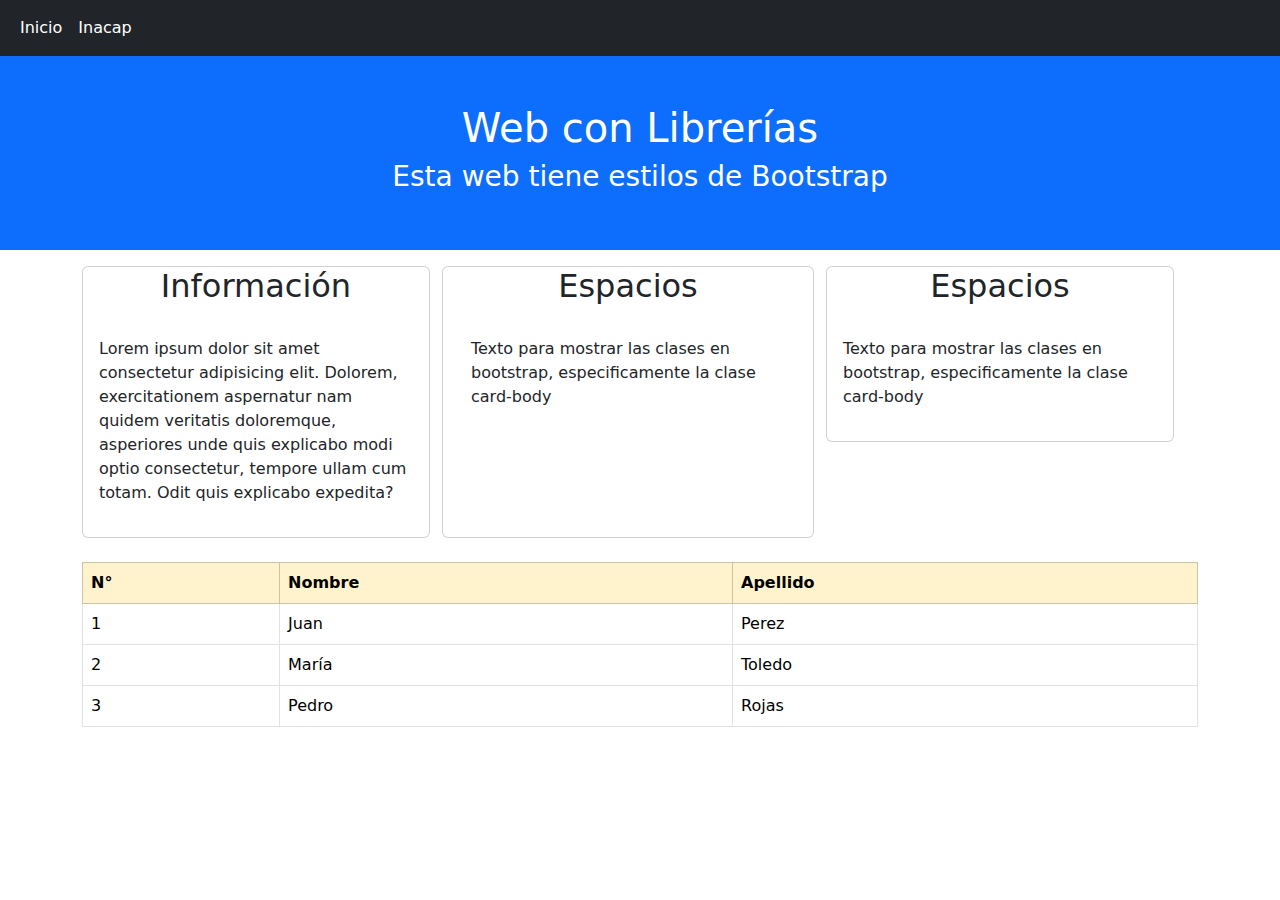
<file: index.html>
<!-- ir a codeshare.io/64KgN0 -->
<!DOCTYPE html>
<html lang="en">

<head>
    <meta charset="UTF-8">
    <meta name="viewport" content="width=device-width, initial-scale=1.0">
    <title>Web Bootstrap</title>
    <!-- pegar el link de bootstrap para utilizar sus estilos por medio de las clases -->
    <link href="https://cdn.jsdelivr.net/npm/bootstrap@5.3.3/dist/css/bootstrap.min.css" rel="stylesheet"
        integrity="sha384-QWTKZyjpPEjISv5WaRU9OFeRpok6YctnYmDr5pNlyT2bRjXh0JMhjY6hW+ALEwIH" crossorigin="anonymous">
</head>

<body>
    <!-- los estilos de bootstrap van en las clases  -->
    <!-- bg-primary es el color de fondo azul (primary, success, danger) 
            p-5 es el espaciado va de 1 al 5
            text-center centra el texto, y existe text-end(final) text-start 
            text-white es el texto blanco -->
    <nav class="navbar navbar-expand-sm bg-dark">
        <div class="container-fluid ">
            <ul class="navbar-nav">
                <!-- a es la etiqueta que permite redireccionar -->
                <li class="nav-item">
                    <a href="" class="nav-link text-white">Inicio</a>
                </li>
                <li class="nav-item">
                    <a href="https://www.inacap.cl" target="_blank" class="nav-link text-white">Inacap</a>
                </li>
            </ul>
        </div>
    </nav>
    <header class="bg-primary p-5 text-center text-white">
        <h1>Web con Librerías</h1>
        <h3>Esta web tiene estilos de Bootstrap</h3>
    </header>
    <main class="container">
        <div class="col-12 row">
            <!-- recuadro -->
            <div class="mt-3 col-4">
            <div class="card">
                <div class="card-title">
                    <h2 class="text-center">Información</h2>
                </div>
                <div class="card-body">
                    <p>Lorem ipsum dolor sit amet consectetur adipisicing elit. Dolorem, exercitationem aspernatur nam
                        quidem veritatis doloremque, asperiores unde quis explicabo modi optio consectetur, tempore
                        ullam cum totam. Odit quis explicabo expedita?</p>
                </div>
            </div>
        </div>
            <div class="card mt-3 col-4">
                <div class="card-title">
                    <h2 class="text-center">Espacios</h2>
                </div>
                <div class="card-body">
                    <p>Texto para mostrar las clases en bootstrap, especificamente la clase card-body</p>
                </div>
            </div>
            <div class=" mt-3 col-4">
                <div class="card">
                    <div class="card-title">
                        <h2 class="text-center">Espacios</h2>
                    </div>
                    <div class="card-body">
                        <p>Texto para mostrar las clases en bootstrap, especificamente la clase card-body</p>
                    </div>
                </div>
            </div>
        </div>
        <div class="table-responsive mt-4">
            <table class="table table-bordered table-hover">
                <thead class="table-warning">
                    <tr>
                        <th>N°</th>
                        <th>Nombre</th>
                        <th>Apellido</th>
                    </tr>
                </thead>
                <tbody>
                    <tr>
                        <td>1</td>
                        <td>Juan</td>
                        <td>Perez</td>
                    </tr>
                    <tr>
                        <td>2</td>
                        <td>María</td>
                        <td>Toledo</td>
                    </tr>
                    <tr>
                        <td>3</td>
                        <td>Pedro</td>
                        <td>Rojas</td>
                    </tr>
                </tbody>
            </table>
        </div>
    </main>
</body>

</html>
</file>
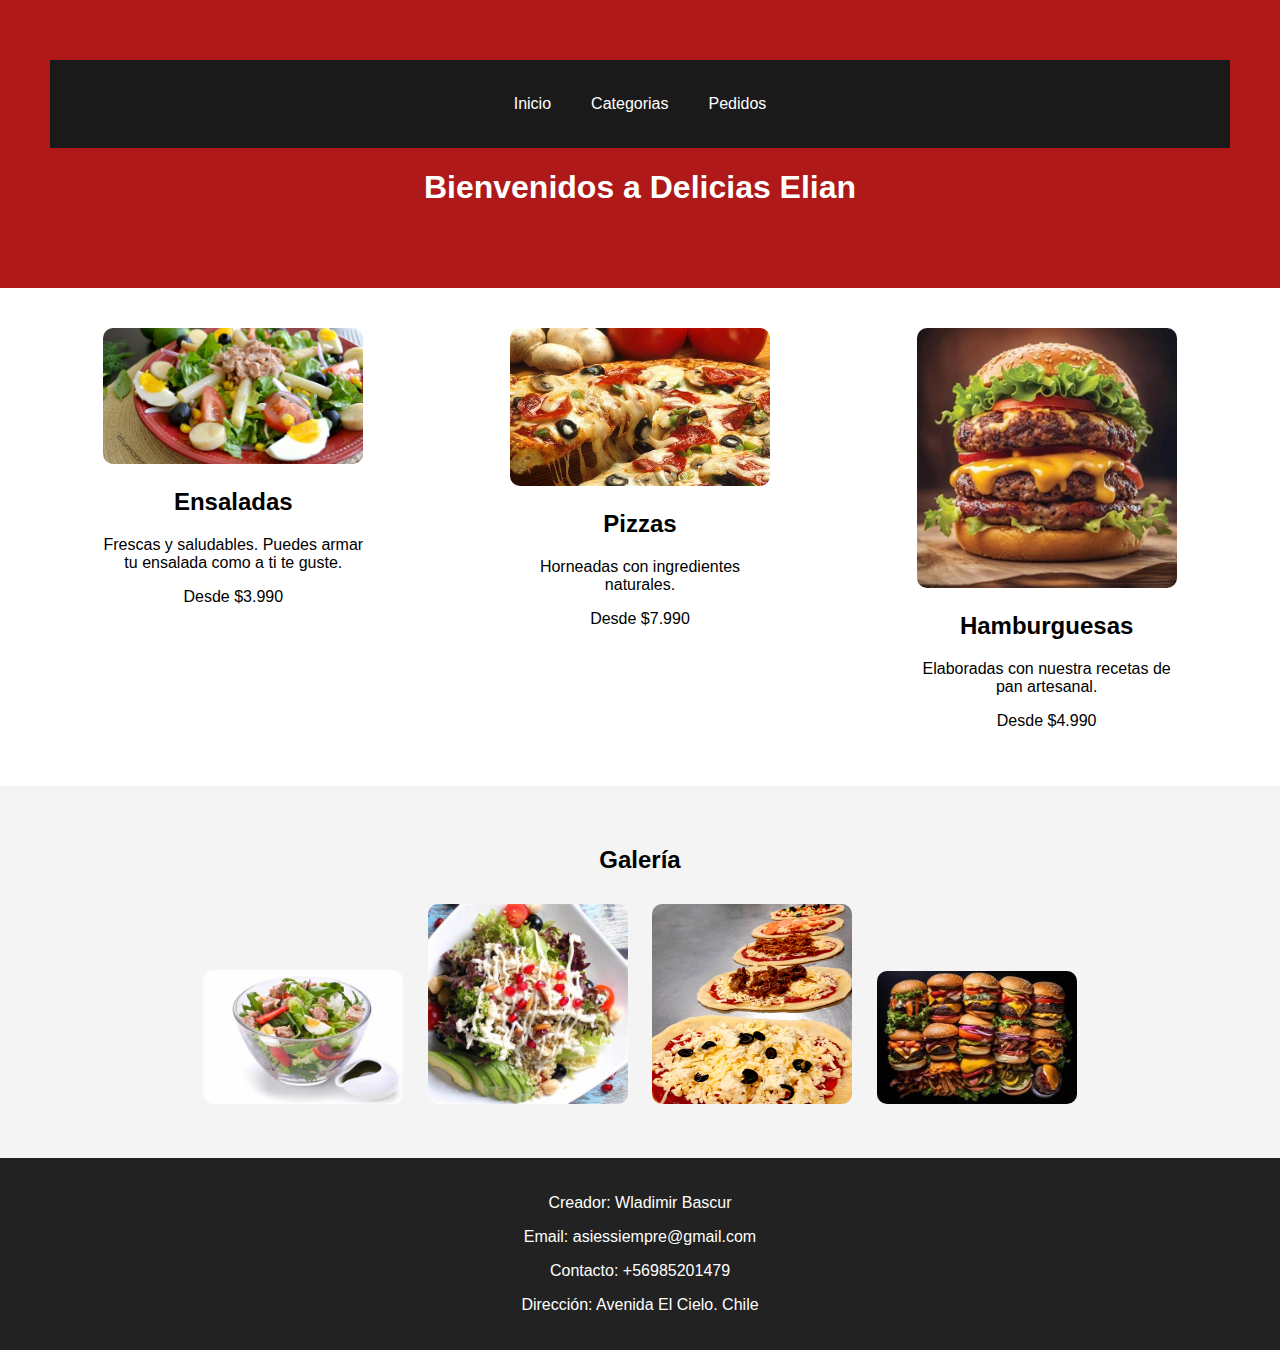
<file: clas5/index.html>
<!DOCTYPE html>
<html lang="es">
<head>
        <meta charset="UTF-8">
        <meta name="viewport" content="width=device-width, initial-scale=1.0">
        <title>Delicias Elian</title>
    <link rel="stylesheet" href="estilos.css">
</head>
<body>
<header id="inicio">
    <nav class="navbar navbar-expand-sm bg-dark">
        <div class="container-fluid">
        <ul class="navbar-nav">
            <li class="nav-item"><a href="" class="nav-link text-white">Inicio</a></li>
            <li class="nav-item"><a href="" class="nav-link text-white">Categorias</a></li>
            <li class="nav-item"><a href="" class="nav-link text-white">Pedidos</a></li>
        </ul>
        </div>
    </nav>
    <h1>Bienvenidos a Delicias Elian</h1>
</header>

    <section id="seccion">
    <div class="recurso">
    <img src="ensaladas.jpg" alt="Ensalada">
    <h2>Ensaladas</h2>
    <p>Frescas y saludables. Puedes armar tu ensalada como a ti te guste.</p>
    <p>Desde $3.990</p>
    </div>
    <div class="recurso">
    <img src="pizzas.jpg" alt="Pizza">
    <h2>Pizzas</h2>
    <p>Horneadas con ingredientes naturales.</p>
    <p>Desde $7.990</p>
    </div>
    <div class="recurso">
    <img src="hamburguesas.jpg" alt="Hamburguesa">
    <h2>Hamburguesas</h2>
    <p>Elaboradas con nuestra recetas de pan artesanal.</p>
    <p>Desde $4.990</p>
    </div>
</section>

<section id="galeria">
    <h2>Galería</h2>
    <div class="imagenes">
    <img src="ensaladas2.jpg" alt="Comida 1">
    <img src="ensaladas3.jpg" alt="Comida 2">
    <img src="pizzas2.jpg" alt="Comida 3">
    <img src="hamburguesas2.jpg" alt="Comida 4">
    </div>
</section>

<footer id="footer">
    <p>Creador: Wladimir Bascur</p>
    <p>Email: asiessiempre@gmail.com</p>
    <p>Contacto: +56985201479</p> 
    <p>Dirección: Avenida El Cielo. Chile</p>
</footer>
</body>
</html>
</file>
<file: clas5/estilos.css>
body {
    font-family: Arial, sans-serif;
    margin: 0;
    padding: 0;
}
header {
    background: rgb(175, 25, 25);
    color: white;
    text-align: center;
    padding: 60px 50px;
}

nav ul {
    list-style: none;
    display: flex;
    justify-content: center;
    background: #1b1a1a;
    margin: 0;
    padding: 15px;
}

nav ul li {
    margin: 20px;
}

nav ul li a {
    color: white;
    text-decoration: none;
}

#seccion {
    display: flex;
    justify-content: space-around;
    padding: 40px;
    gap: 20px;
}

.recurso {
    text-align: center;
    max-width: 260px;
}

.recurso img {
    width: 100%;
    border-radius: 10px;
}

#galeria {
    padding: 40px;
    background: #f4f4f4;
    text-align: center;
}

.imagenes img {
    width: 200px;
    margin: 10px;
    border-radius: 10px;
}

footer {
    background: #222;
    color: white;
    text-align: center;
    padding: 20px;
}

footer a {
    color: lightgreen;
    text-decoration: none;
    margin: 0 10px;
}
</file>
